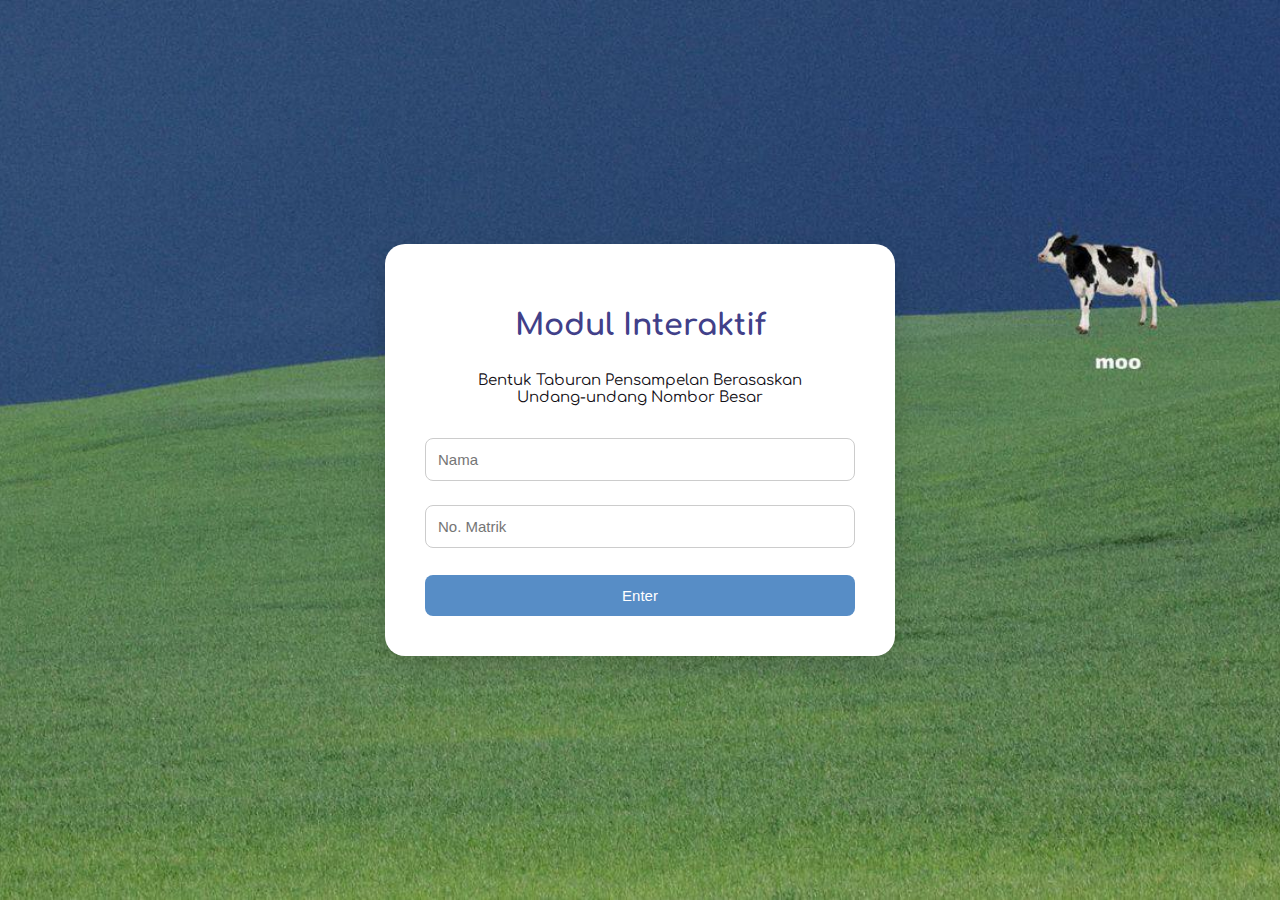
<file: index.html>
<!DOCTYPE html>
<html lang="ms">
<head>
  <meta charset="UTF-8">
  <meta name="viewport" content="width=device-width, initial-scale=1.0">
  <title>Modul Interaktif</title>

  <link href="https://fonts.googleapis.com/css2?family=Comfortaa:wght@300;400;600&display=swap" rel="stylesheet">
  <link rel="stylesheet" href="css/style.css">

</head>

<body class="login-body">

  <div class="login-container">
    <h2><span class="bold-title">Modul Interaktif</span></h2>
    <p>
      Bentuk Taburan Pensampelan Berasaskan<br>
      Undang-undang Nombor Besar
    </p>

    <input type="text" id="name" placeholder="Nama">
    <input type="text" id="matric" placeholder="No. Matrik">

    <button onclick="login()">Enter</button>
  </div>

  <script src="js/main.js"></script>
</body>
</html>
</file>
<file: css/style.css>
/* ===== BODY ===== */
body {
  font-family: 'Comfortaa', sans-serif;
  background: url("../images/bg.jpg") no-repeat center center fixed;
  background-size: cover;
}

/* MENU PAGE SAHAJA */
.login-body {
  display: flex;
  justify-content: center;
  align-items: center;
  height: 100vh;
  margin: 0;
}

/* ===== WELCOME BAR ===== */
.welcome-bar h2 {
  font-size: 22px;
  font-weight: 600;
  color: #333;
  margin-bottom: 30px;  /* jarak ke login box */
  text-align: center;
}


/* ===== LOGIN CONTAINER ===== */
.login-container {
  text-align: center;
  width: 430px;
  padding: 40px;
  background: #ffffff;
  border-radius: 20px;
  box-shadow: 0 10px 25px rgba(0, 0, 0, 0.15);
}

.login-container h2 {
  color: #414089;
  margin-bottom: 30px;
  font-size: 30px;
}

.bold-title {
  font-weight: 1000;
}

.login-container p {
  font-size: 15px;
  color: #141016;
  margin-bottom: 20px;
}

input {
  width: 100%;
  box-sizing: border-box;
  padding: 12px;
  margin: 12px 0;
  border-radius: 8px;
  border: 1px solid #ccc;
  font-size: 15px;
}

button {
  width: 100%;
  padding: 12px;
  margin-top: 15px;
  background: #578dc6;
  border: none;
  border-radius: 8px;
  color: white;
  font-size: 15px;
  cursor: pointer;
}

button:hover {
  background: #436fa0;
}

/* ================= DASHBOARD / MENU PAGE ================= */

/* Center content */
body.menu-page {
  min-height: 100vh;
  padding: 40px 5px;
  text-align: center;
  overflow: hidden;
}

/*Menu text*/
.menu-title {
  font-size: 30px;
  font-weight: 600;
  margin-top: 10px;
  margin-bottom: 10px;
  color: #fdfdfd;
}

/*Menu container )*/
.menu {
  max-width: 360px;
  margin: 0 auto;
  box-shadow: 0 10px 25px rgba(0, 0, 0, 0.15);
  padding: 20px;
  display: flex;
  border-radius: 50px;
  flex-direction: column;
  gap: 10px;
  align-items: center;
}

/*Menu buttons*/
.menu a {
  width: 290px;
  margin: 10px 0;
  padding: 15px;
  background: #fdfeff;
  color: rgb(0, 0, 0);
  text-decoration: none;
  border-radius: 50px;
  text-align: center;
  font-size: 18px;
}

/*Hover effect*/
.menu a:hover {
  background: #1a5fd1;
}

.back-btn {
  position: fixed;
  bottom: 20px;
  left: 50%;
  transform: translateX(-50%);
  padding: 12px 22px;
  background: #1a237e;
  color: white;
  text-decoration: none;
  border-radius: 10px;
  font-weight: 500;
  box-shadow: 0 4px 10px rgba(0,0,0,0.2);
  transition: background 0.3s ease;
  z-index: 999;
}

.back-btn:hover {
  background: #3949ab;
} 

/* Responsive */
/* Tablet - 768px and below */
@media (max-width: 768px) {
.login-container {
  text-align: center;
  width: 300px;
  padding: 15px;
  height: 230px;
  margin-top: 5px;
}

.login-container h2 {
  margin-top: 25px;
  margin-bottom: 15px;
  font-size: 20px;
}

.login-container p {
  font-size: 10px;
  margin-top: 10px;
  margin-bottom: 18px;
}

input {
  width: 90%;
  box-sizing: border-box;
  padding: 8px;
  margin: 6px 0;
  border-radius: 6px;
  font-size: 10px;
}

button {
  width: 90%;
  padding: 9px;
  margin-top: 8px;
  border-radius: 6px;
  font-size: 10px;
}
}

/*Phone*/
@media (max-width: 425px) {
.login-container {
  text-align: center;
  width: 250px;
  padding: 15px;
  height: 180px;;
  margin-top: 5px;
}

.login-container h2 {
  margin-top: 10px;
  margin-bottom: 15px;
  font-size: 17px;
}

.login-container p {
  font-size: 10px;
  margin-top: 10px;
  margin-bottom: 10px;
}

input {
  width: 90%;
  box-sizing: border-box;
  padding: 6px;
  margin: 6px 0;
  border-radius: 6px;
  font-size: 8px;
}

button {
  width: 90%;
  padding: 7px;
  margin-top: 5px;
  border-radius: 6px;
  font-size: 9px;
}
}

/* ================= MENU PAGE RESPONSIVE ================= */

/* Tablet */
@media (max-width: 768px) {

    body.menu-page {
    padding-top: 80px;
  }

  .menu-title {
    font-size: 18px;
    margin-top: 5px;
    margin-bottom: 20px;
  }

  .menu {
    max-width: 300px;
    padding: 20px;
    border-radius: 25px;
  }

  .menu a {
    width: 100%;
    max-width: 260px;
    font-size: 14px;
    padding: 12px;
  }
}

/* Phone */
@media (max-width: 450px) {

  body.menu-page {
    padding-top: 80px;
  }

  .menu-title {
    font-size: 20px;
    margin-top: 20px;
    margin-bottom: 20px;
  }

  .menu {
    max-width: 240px;
    padding: 15px;
    border-radius: 40px;
  }

  .menu a {
    max-width: 200px;
    font-size: 13px;
    padding: 9px;
    border-radius: 20px;
    margin: 5px;
  }
}
</file>
